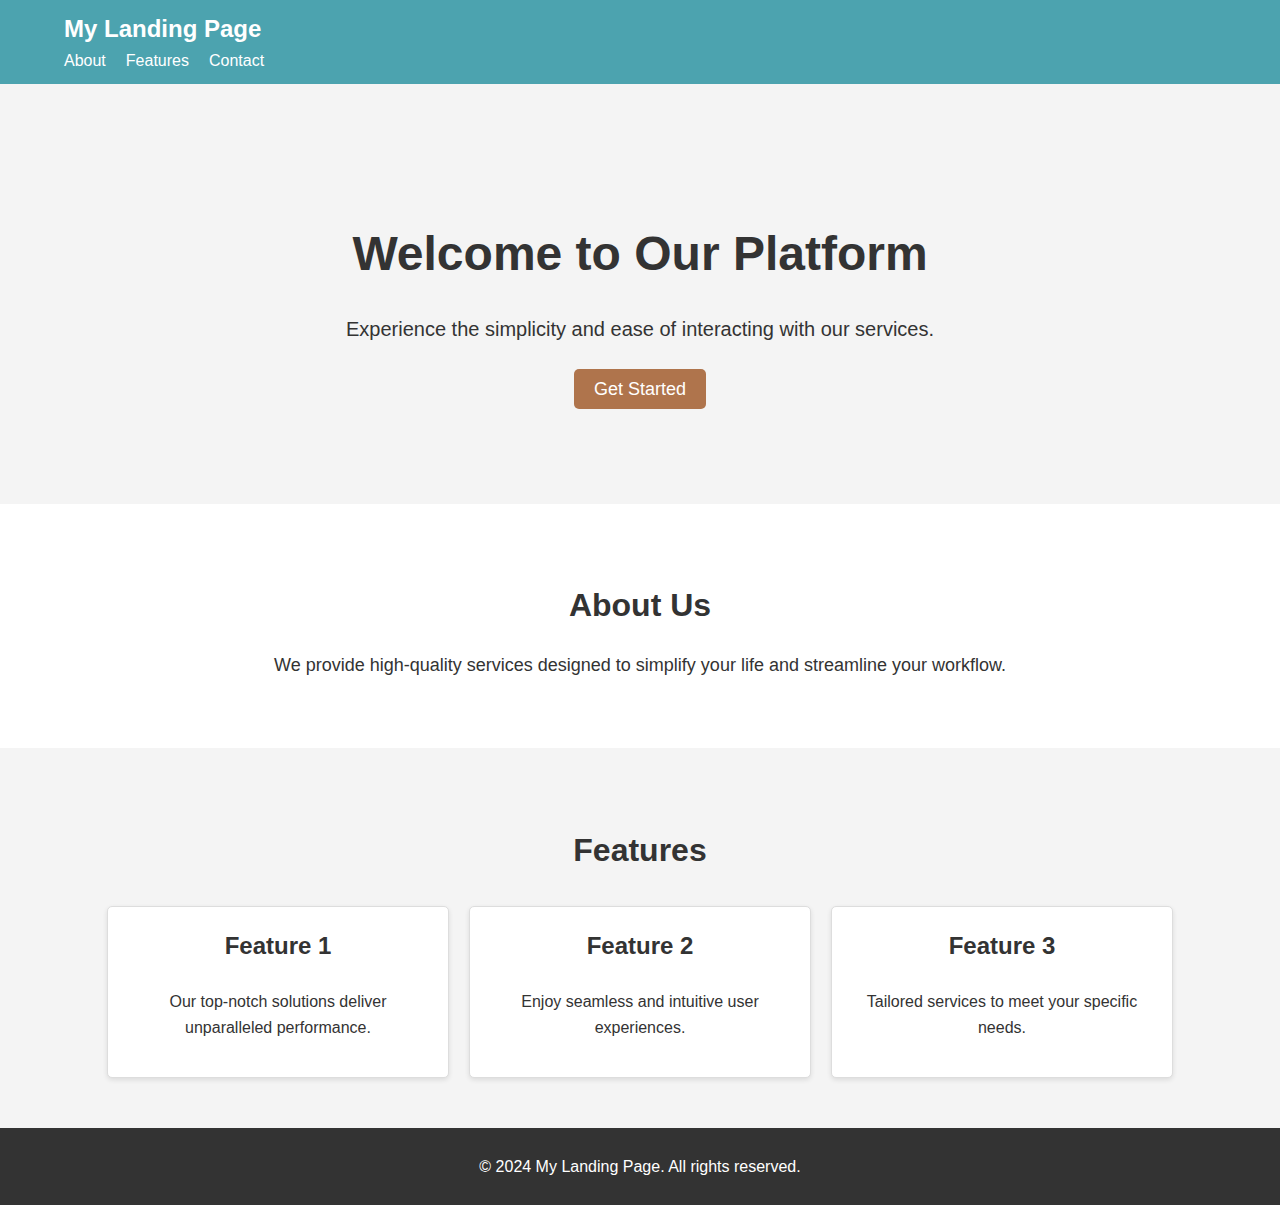
<file: index.html>
<!DOCTYPE html>
<html lang="en">
<head>
  <meta charset="UTF-8">
  <meta name="viewport" content="width=device-width, initial-scale=1.0">
  <title>Landing Page</title>
  <link rel="stylesheet" href="style.css">
</head>
<body>
  <!-- Navbar -->
  <nav class="navbar">
    <div class="container">
      <h1 class="logo">My Landing Page</h1>
      <ul class="nav-links">
        <li><a href="#about">About</a></li>
        <li><a href="#features">Features</a></li>
        <li><a href="#contact">Contact</a></li>
      </ul>
    </div>
  </nav>

  <!-- Hero Section -->
  <header class="hero">
    <div class="container">
      <h1>Welcome to Our Platform</h1>
      <p>Experience the simplicity and ease of interacting with our services.</p>
      <a href="questionaire.html" class="btn">Get Started</a>
    </div>
  </header>

  <!-- About Section -->
  <section id="about" class="about">
    <div class="container">
      <h2>About Us</h2>
      <p>We provide high-quality services designed to simplify your life and streamline your workflow.</p>
    </div>
  </section>

  <!-- Features Section -->
  <section id="features" class="features">
    <div class="container">
      <h2>Features</h2>
      <div class="feature-cards">
        <div class="card">
          <h3>Feature 1</h3>
          <p>Our top-notch solutions deliver unparalleled performance.</p>
        </div>
        <div class="card">
          <h3>Feature 2</h3>
          <p>Enjoy seamless and intuitive user experiences.</p>
        </div>
        <div class="card">
          <h3>Feature 3</h3>
          <p>Tailored services to meet your specific needs.</p>
        </div>
      </div>
    </div>
  </section>

  <!-- Footer -->
  <footer class="footer">
    <div class="container">
      <p>&copy; 2024 My Landing Page. All rights reserved.</p>
    </div>
  </footer>
</body>
</html>
</file>
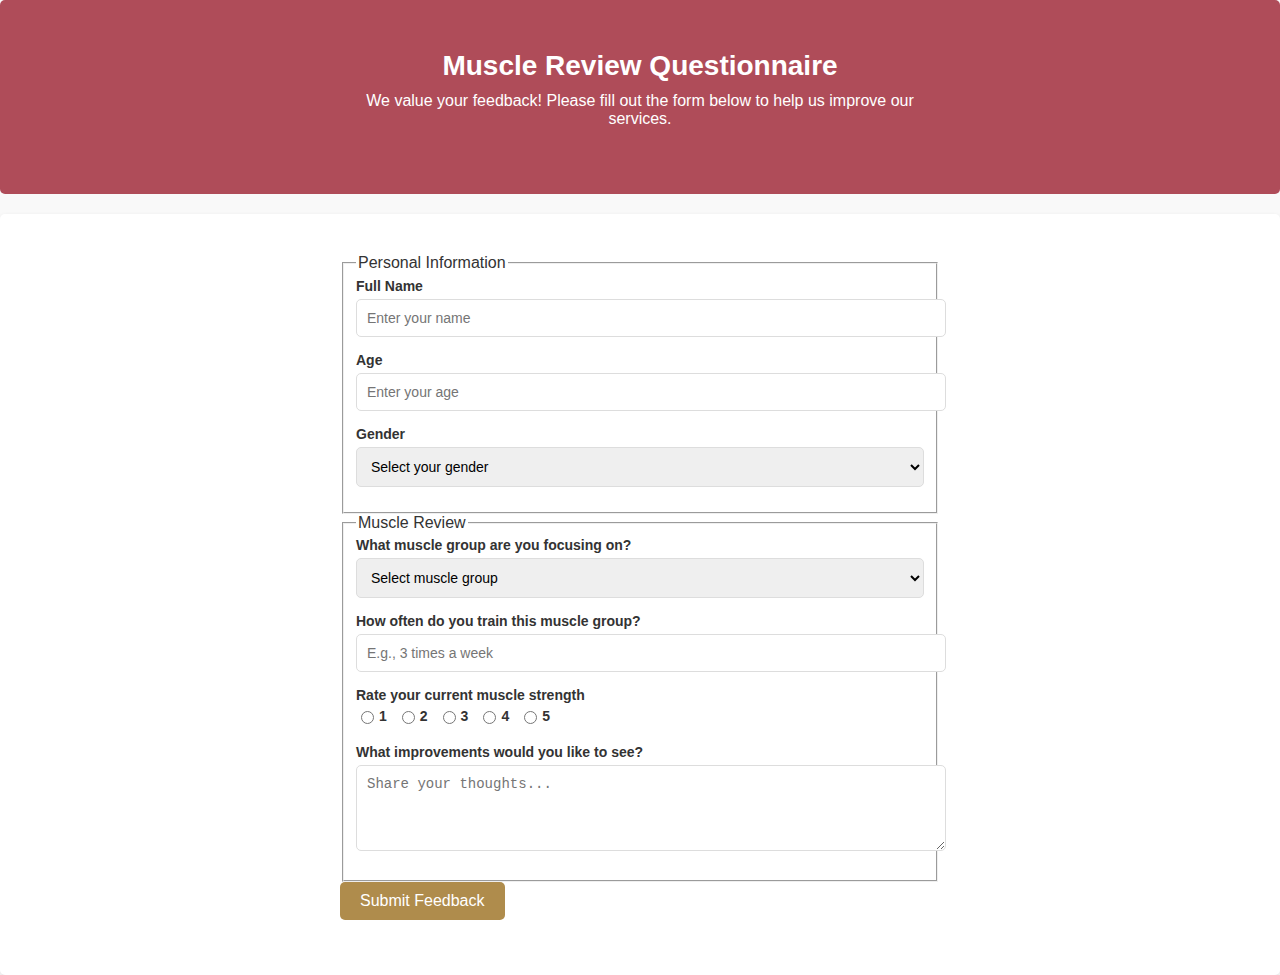
<file: questionaire.html>
<!DOCTYPE html>
<html lang="en">
<head>
  <meta charset="UTF-8">
  <meta name="viewport" content="width=device-width, initial-scale=1.0">
  <title>Muscle Review Questionnaire</title>
  <link rel="stylesheet" href="questionaire.css">
</head>
<body>
  <!-- Header Section -->
  <header class="header">
    <div class="container">
      <h1>Muscle Review Questionnaire</h1>
      <p>We value your feedback! Please fill out the form below to help us improve our services.</p>
    </div>
  </header>

  <!-- Form Section -->
  <section class="form-section">
    <div class="container">
      <form action="#" method="post" class="questionaire-form">
        <!-- Personal Information -->
        <fieldset>
          <legend>Personal Information</legend>
          <div class="form-group">
            <label for="name">Full Name</label>
            <input type="text" id="name" name="name" placeholder="Enter your name" required>
          </div>
          <div class="form-group">
            <label for="age">Age</label>
            <input type="number" id="age" name="age" placeholder="Enter your age" required>
          </div>
          <div class="form-group">
            <label for="gender">Gender</label>
            <select id="gender" name="gender" required>
              <option value="" disabled selected>Select your gender</option>
              <option value="male">Male</option>
              <option value="female">Female</option>
              <option value="other">Other</option>
            </select>
          </div>
        </fieldset>

        <!-- Muscle Review Section -->
        <fieldset>
          <legend>Muscle Review</legend>
          <div class="form-group">
            <label for="focus-area">What muscle group are you focusing on?</label>
            <select id="focus-area" name="focus-area" required>
              <option value="" disabled selected>Select muscle group</option>
              <option value="arms">Arms</option>
              <option value="legs">Legs</option>
              <option value="chest">Chest</option>
              <option value="back">Back</option>
              <option value="abs">Abs</option>
            </select>
          </div>
          <div class="form-group">
            <label for="routine">How often do you train this muscle group?</label>
            <input type="text" id="routine" name="routine" placeholder="E.g., 3 times a week" required>
          </div>
          <div class="form-group">
            <label>Rate your current muscle strength</label>
            <div class="rating">
              <label><input type="radio" name="strength" value="1" required> 1</label>
              <label><input type="radio" name="strength" value="2"> 2</label>
              <label><input type="radio" name="strength" value="3"> 3</label>
              <label><input type="radio" name="strength" value="4"> 4</label>
              <label><input type="radio" name="strength" value="5"> 5</label>
            </div>
          </div>
          <div class="form-group">
            <label for="feedback">What improvements would you like to see?</label>
            <textarea id="feedback" name="feedback" rows="4" placeholder="Share your thoughts..." required></textarea>
          </div>
        </fieldset>

        <!-- Submit Button -->
        <div class="form-group">
          <button type="submit" class="btn-submit">Submit Feedback</button>
        </div>
      </form>
    </div>
  </section>
</body>
</html>
</file>
<file: style.css>
/* General Styles */
body {
    font-family: Arial, sans-serif;
    margin: 0;
    padding: 0;
    line-height: 1.6;
    color: #333;
  }
  
  .container {
    width: 90%;
    max-width: 1200px;
    margin: 0 auto;
  }
  
  /* Navbar */
  .navbar {
    background: #4ca3af;
    color: #fff;
    padding: 10px 0;
  }
  
  .navbar .logo {
    font-size: 24px;
    font-weight: bold;
    margin: 0;
  }
  
  .nav-links {
    list-style: none;
    padding: 0;
    margin: 0;
    display: flex;
    gap: 20px;
  }
  
  .nav-links li {
    display: inline;
  }
  
  .nav-links a {
    color: #fff;
    text-decoration: none;
  }
  
  .nav-links a:hover {
    text-decoration: underline;
  }
  
  /* Hero Section */
  .hero {
    background: #f4f4f4 url('https://via.placeholder.com/1500x600') no-repeat center center/cover;
    text-align: center;
    color: #333;
    padding: 100px 20px;
  }
  
  .hero h1 {
    font-size: 48px;
    margin-bottom: 20px;
  }
  
  .hero p {
    font-size: 20px;
    margin-bottom: 30px;
  }
  
  .hero .btn {
    background: #af744c;
    color: #fff;
    padding: 10px 20px;
    text-decoration: none;
    font-size: 18px;
    border-radius: 5px;
  }
  
  .hero .btn:hover {
    background: #a06945;
  }
  
  /* About Section */
  .about {
    padding: 50px 20px;
    text-align: center;
    background: #fff;
  }
  
  .about h2 {
    font-size: 32px;
    margin-bottom: 20px;
  }
  
  .about p {
    font-size: 18px;
  }
  
  /* Features Section */
  .features {
    padding: 50px 20px;
    text-align: center;
    background: #f4f4f4;
  }
  
  .features h2 {
    font-size: 32px;
    margin-bottom: 30px;
  }
  
  .feature-cards {
    display: flex;
    gap: 20px;
    justify-content: center;
    flex-wrap: wrap;
  }
  
  .card {
    background: #fff;
    padding: 20px;
    border: 1px solid #ddd;
    border-radius: 5px;
    width: 300px;
    box-shadow: 0 2px 5px rgba(0, 0, 0, 0.1);
  }
  
  .card h3 {
    margin-top: 0;
    font-size: 24px;
  }
  
  .card p {
    font-size: 16px;
  }
  
  /* Footer */
  .footer {
    text-align: center;
    background: #333;
    color: #fff;
    padding: 10px 0;
  }
</file>
<file: questionaire.css>
/* General Styles */
body {
    font-family: 'Arial', sans-serif;
    margin: 0;
    padding: 0;
    background-color: #f9f9f9;
    color: #333;
  }
  
  .container {
    width: 90%;
    max-width: 600px;
    margin: 0 auto;
    padding: 20px;
  }
  
  /* Header Section */
  .header {
    background-color: #af4c59;
    color: white;
    text-align: center;
    padding: 30px 20px;
    border-radius: 5px;
  }
  
  .header h1 {
    margin: 0;
    font-size: 28px;
  }
  
  .header p {
    margin-top: 10px;
    font-size: 16px;
  }
  
  /* Form Section */
  .form-section {
    margin-top: 20px;
    background: white;
    padding: 20px;
    border-radius: 5px;
    box-shadow: 0 2px 5px rgba(0, 0, 0, 0.1);
  }
  
  .questionnaire-form fieldset {
    border: none;
    margin-bottom: 20px;
  }
  
  .questionnaire-form legend {
    font-size: 20px;
    font-weight: bold;
    margin-bottom: 10px;
  }
  
  .form-group {
    margin-bottom: 15px;
  }
  
  .form-group label {
    display: block;
    margin-bottom: 5px;
    font-weight: bold;
    font-size: 14px;
  }
  
  .form-group input,
  .form-group select,
  .form-group textarea {
    width: 100%;
    padding: 10px;
    font-size: 14px;
    border: 1px solid #ddd;
    border-radius: 5px;
  }
  
  .form-group input:focus,
  .form-group select:focus,
  .form-group textarea:focus {
    outline: none;
    border-color: #d8ae53;
  }
  
  .rating {
    display: flex;
    gap: 10px;
  }
  
  .rating label {
    display: flex;
    align-items: center;
    cursor: pointer;
  }
  
  .rating input {
    margin-right: 5px;
  }
  
  /* Submit Button */
  .btn-submit {
    display: inline-block;
    background: #af8c4c;
    color: white;
    padding: 10px 20px;
    font-size: 16px;
    border: none;
    border-radius: 5px;
    cursor: pointer;
    transition: background 0.3s;
  }
  
  .btn-submit:hover {
    background: #45a049;
  }
</file>
